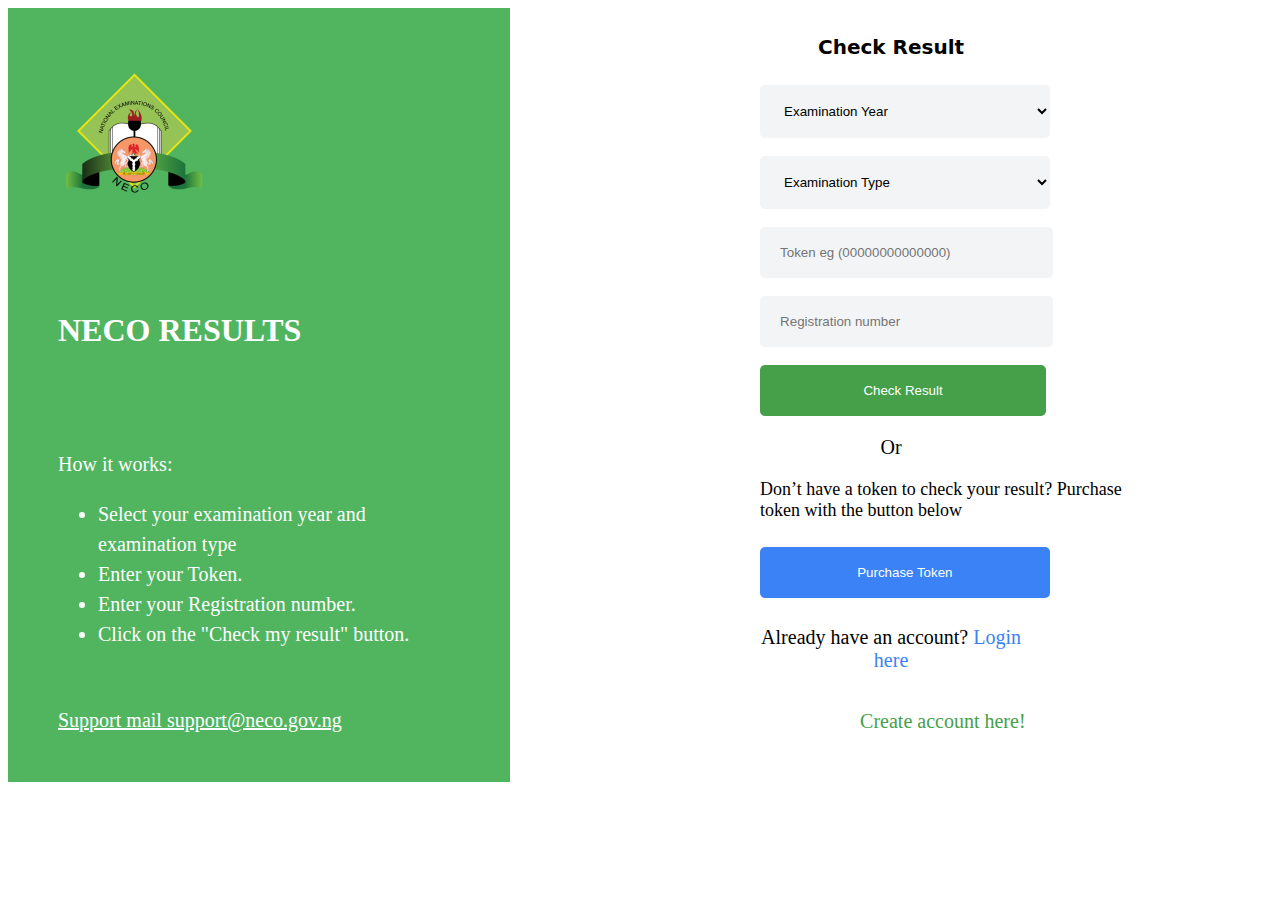
<file: index.html>
<!DOCTYPE html>
<html lang="en">
<head>
    <meta charset="UTF-8">
    <meta http-equiv="X-UA-Compatible" content="IE=edge">
    <meta name="viewport" content="width=device-width, initial-scale=1.0">
    <link rel="stylesheet" href="index.css">
    <!-- <link rel="shortcut icon" href="./neco1.jpg" type="image/x-icon">
    <link rel="Create Account" href="Creat Account.html"> -->
    <title>Neco Potal</title>
</head>
<body>
 <div class="contianer">
     <div class="neco">
        <img src="images/necologo.7ab9c5c1.svg" width="150px">
        <h1 class="heaer1">NECO RESULTS</h1> 
        <div class="decoration">
            <p>How it works:</p> 
            <ul>
                <li>Select your examination year and examination type</li>
                <li>Enter your Token.</li>
                <li>Enter your Registration number.</li>
                <li>Click on the "Check my result" button.</li>
            </ul>
        </div>
        <a href="Support mail support@neco.gov.ng" style="color: white;font-size: 20px;text-decoration: underline">Support mail support@neco.gov.ng</a>
    </div>
    <div class="result">
        <h4 style="text-align: center;font-size: 20px;justify-content: center;padding-right: 100px;font-family: CircularStd, CircularStdBold, system-ui, sans-;">Check Result</h4>
        <select class="year" name="nmae" id="for">
            <option value="Examination Year">Examination Year</option>
            <option value="car">2023</option>
            <option value="car">2022</option>
            <option value="car">2021</option>
            <option value="car">2020</option>
            <option value="car">2019</option>
            <option value="car">2018</option>
            <option value="car">2017</option>
            <option value="car">2016</option>
            <option value="car">2015</option>
            <option value="car">2014</option>
            <option value="car">2013</option>
            <option value="car">2012</option>
            <option value="car">2011</option>
            <option value="car">2010</option>
            <option value="car">2009</option>
            <option value="car">2008</option>
            <option value="car">2007</option>
            <option value="car">2006</option>
            <option value="car">2005</option>
            <option value="car">2004</option>
            <option value="car">2003</option>
            <option value="car">2002</option>
            <option value="car">2001</option>
            <option value="car">2000</option>
        </select><br><br>
        <select class="year" name="nmae" id="for">
            <option value="Examination Year">Examination Type</option>
            <option value="car">SSCE INTERNAL</option>
            <option value="car">SSCE EXTERNAL</option>
            <option value="car">BECE</option>
            <option value="car">NCEE</option>
            <option value="car">GIFTED</option>
        </select><br><br>
        <form action="">
            <input class="yea"   type="text" id="fname" name="firstname" placeholder="Token eg (00000000000000)"><br><br>
            <input class="yea"   type="text" id="fname" name="firstname" placeholder="Registration number"><br><br>
            <BUtton class="ye" style="background-color: #45a049; color: white;justify-content: center;">Check Result</BUtton>
          <p class="or">Or</p>
          <p style="font-size: 18px;">Don’t have a token to check your result? Purchase <br>token with the button below</p> 
          <input class="year" type="submit" value="Purchase Token"> 
          <p style="padding-right: 100px;justify-content: center; text-align: center;font-size: 20px;">Already have an account? <a href="Login.html" style="color: #3b82f6;font-size: 20px;text-decoration: none;">Login here</a></p><br>
          <a href="Create.html" style="font-size: 20px;text-decoration: none;text-align: center; padding-left: 100px;color: #45a049;">Create account here!</a>
        </form>
    </div>
</div>
</body>
</html>
</file>
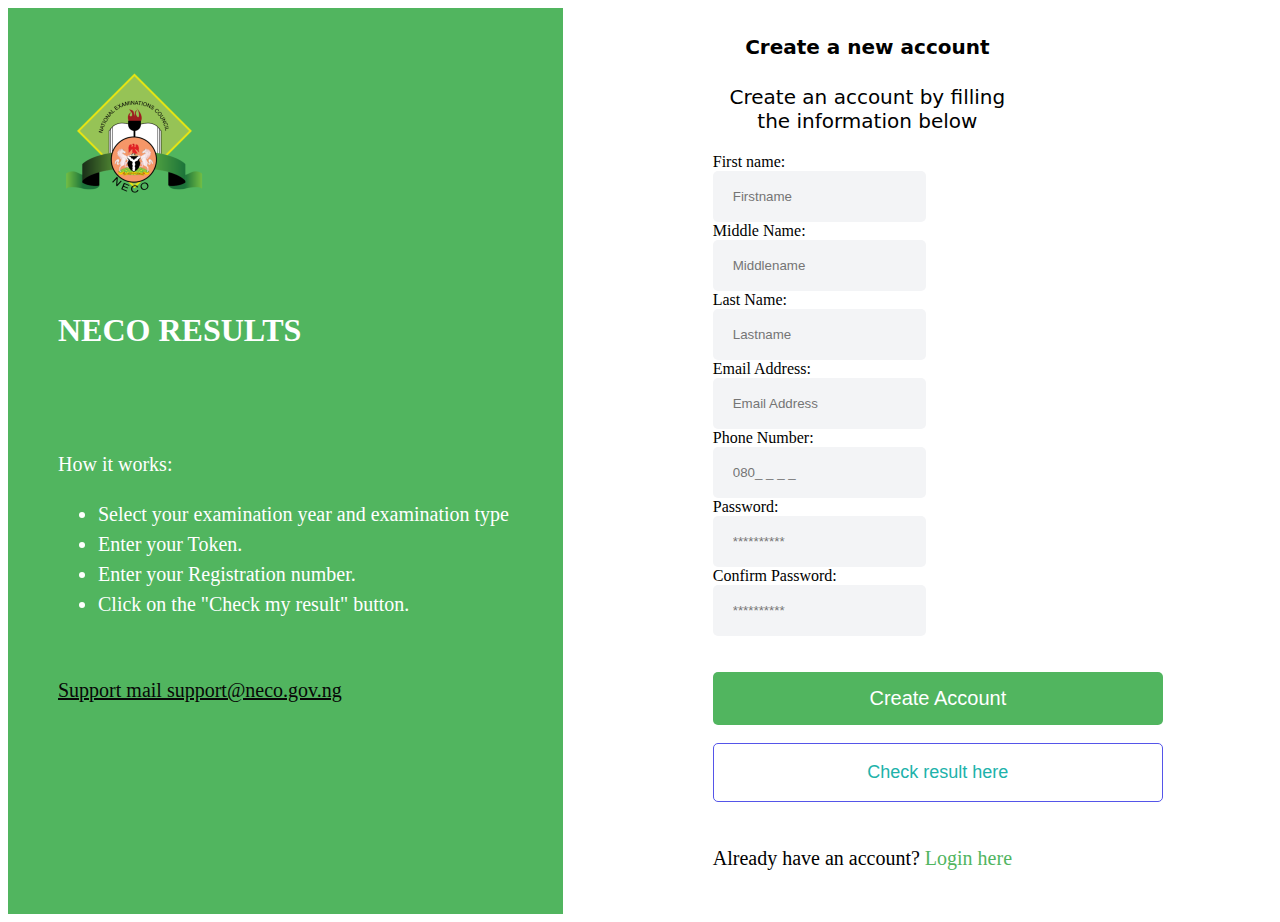
<file: Create.html>
<!DOCTYPE html>
<html lang="en">
<head>
    <meta charset="UTF-8">
    <meta name="viewport" content="width=device-width, initial-scale=1.0">
    <link rel="stylesheet" href="Create.css">
    <link rel="shortcut icon" href="images/necologo.7ab9c5c1.svg" type="image/x-icon">
    <title>Creat Account</title>
</head>
<body>
   <div class="contianer">
    <div class="neco">
        <img src="images/necologo.7ab9c5c1.svg" alt="#" width="150px">
        <h1 class="heaer1">NECO RESULTS</h1> 
        <div class="decoration">
            <p>How it works:</p> 
            <ul>
                <li>Select your examination year and examination type</li>
                <li>Enter your Token.</li>
                <li>Enter your Registration number.</li>
                <li>Click on the "Check my result" button.</li>
            </ul>
        </div>
        <a href="Support mail support@neco.gov.ng" style="color: rgb(7, 7, 7);font-size: 20px;text-decoration: underline">Support mail support@neco.gov.ng</a>
        </div>
        <div class="result">
            <h4 style="text-align: center;font-size: 20px;justify-content: center;padding-right: 100px;font-family: CircularStd, CircularStdBold, system-ui, sans-;">Create a new account</h4>
            <p style="text-align: center;font-size: 20px;justify-content: center;padding-right: 100px;font-family: CircularStd, CircularStdBold, system-ui, sans-;">Create an account by filling the information below</p>
            <div class="grid-1">
            <label for="fname">First name:</label><br>
            <input class="yea" type="text" id="fname" name="fname" value="" placeholder="Firstname"><br>
            </div>
            <div class="grid-1">
                <label for="fname">Middle Name:</label><br>
                <input class="yea" type="text" id="fname" name="fname" value="" placeholder="Middlename"><br>
            </div>
            <div class="grid-1">
                <label for="fname">Last Name:</label><br>
                <input class="yea" type="text" id="fname" name="fname" value="" placeholder="Lastname"><br>
            </div>
            <div class="grid-1">
                <label for="fname">Email Address:</label><br>
                <input class="yea" type="text" id="fname" name="fname" value="" placeholder="Email Address"><br>
            </div>
            <div class="grid-1">
                <label for="fname">Phone Number:</label><br>
                <input class="yea" type="text" id="fname" name="fname" value="" placeholder="080_ _ _ _ "><br>
            </div>
            <div class="grid-1">
                <label for="Password">Password:</label><br>
                <input class="yea" type="password" id="" placeholder="**********"><br>
            </div>
            <div class="grid-1">
                <label for="fname">Confirm Password:</label><br>
                <input class="yea" type="password" id="fname" name="fname" value="" placeholder="**********"><br><br><br>
            </div>
            <div>
                <a href="#">
                <button class="form">Create Account</button><br><br>
                </a>
                </form>
               </div>
               <div>
                <a href="index.html">
                <button class="year">Check result here</button>
                </a>
               </div>
               <div class="account">
                <p>Already have an account? <a href="Login.html" class="tags">Login here</a> </p>
               </div>
        </div>
    



        
   </div>
</body>
</html>
</file>
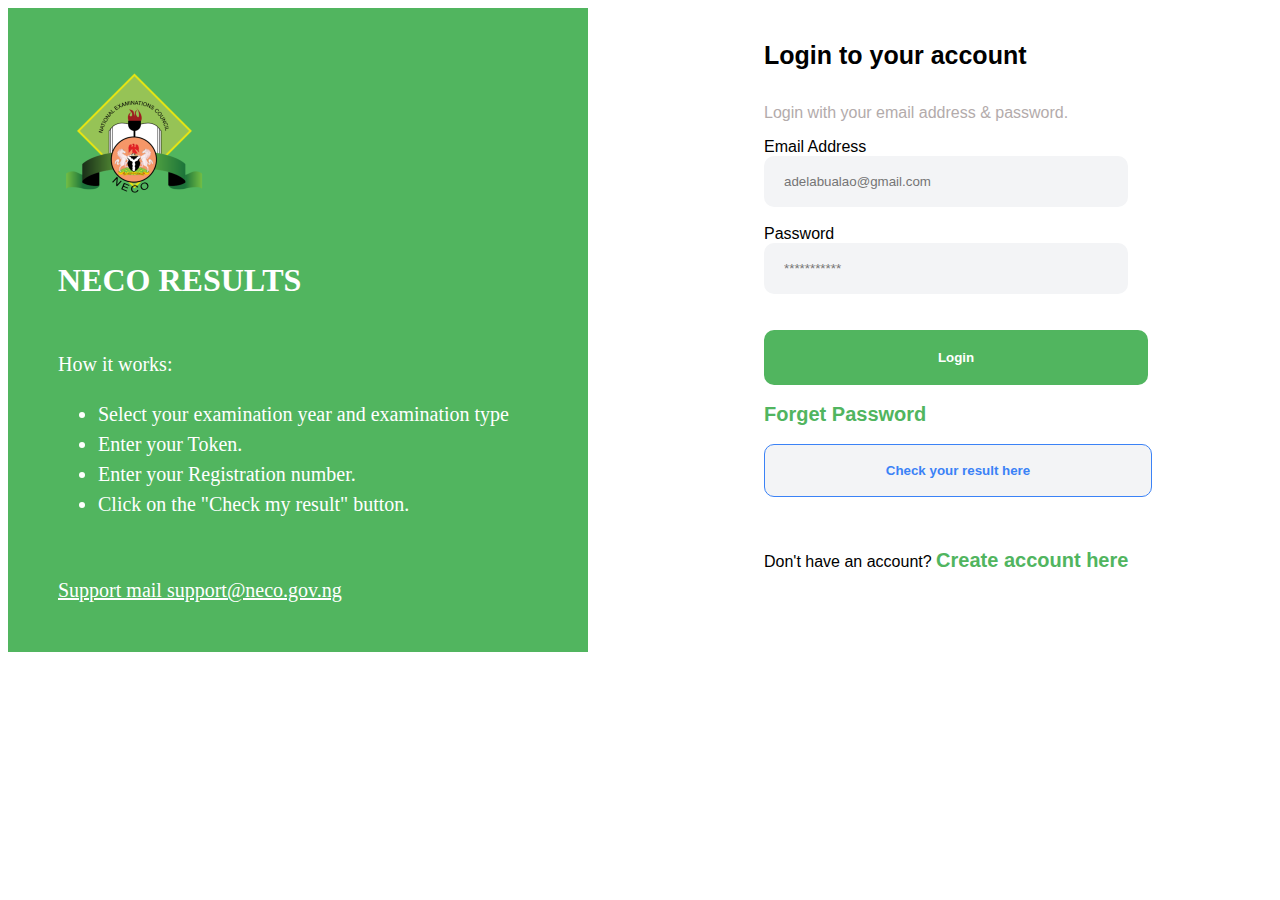
<file: Login.html>
<!DOCTYPE html>
<html lang="en">
<head>
    <meta charset="UTF-8">
    <meta name="viewport" content="width=device-width, initial-scale=1.0">
    <link rel="shortcut icon" href="images/necologo.7ab9c5c1.svg" type="image/x-icon">
    <link rel="stylesheet" href="Login.css">
    <title>Login</title>
</head>
<body>
  <div class="contianer">
    <div class="neco">
        <img src="images/necologo.7ab9c5c1.svg" width="150px">
        <h1 class="heaer1">NECO RESULTS</h1> 
        <div class="decoration">
            <p>How it works:</p> 
            <ul>
                <li>Select your examination year and examination type</li>
                <li>Enter your Token.</li>
                <li>Enter your Registration number.</li>
                <li>Click on the "Check my result" button.</li>
            </ul>
        </div>
        <a href="Support mail support@neco.gov.ng" style="color: white;font-size: 20px;text-decoration: underline">Support mail support@neco.gov.ng</a>
    </div>
    <div class="result">
        <h4>Login to your account</h4>
        <p>Login with your email address & password.</p>
        <label for="text">Email Address</label><br>
        <input class="content" type="email" name="" id="" placeholder="adelabualao@gmail.com"><br><br>
        <label for="text">Password</label><br>
        <input class="content" type="password" name="" id="" placeholder="***********">  <br><br>
        <div class="login">
            <a href="#">
                <button id="submit" >Login</button>
            </a>
        </div>
        <div  class="forget">
            <a href="forget.html" style="text-decoration: none; color: rgb(81, 181, 95);">Forget Password</a>
        </div><br>
        <div class="check-1">
            <a href="index.html">
                <button class="check">Check your result here</button>
            </a>
        </div> <br> <br>
        <div class="account">
            <p style="color: black;">Don't have an account?  <a href="Create.html" style="text-decoration: none; color: rgb(81, 181, 95); font-weight: 700;
                font-size: 20px;">Create account here</a></p>
        </div>
    </div>
  </div>

</body>
</html>
</file>
<file: index.css>
.contianer{
    display: flex;
    gap: 100px;
}

.neco {
    background-color: rgb(81, 181, 95);
    padding: 50px;
    width: 50%;
}

.heaer1{
    margin-top: 100px;
    margin-bottom:100px ;
    color: white;
    font-family: Cambria, Cochin, Georgia, Times, 'Times New Roman', serif;
}

.result{
    width: 45%;
    padding:0px 150px;
    justify-content: center;
}

.year{
    width: 80%;
    padding: 18px 20px;
    border-radius: 5px;
    outline:0px;
    background-color: rgb(243, 244, 246);
    border: none;
}

.yea{
    width: 70%;
    padding: 18px 20px ;
    border-radius: 5px;
    border: 1px solid black;
    outline-width: 0px;
    background-color: rgb(243, 244, 246);
    border: none;
}

.ye{
    width: 79%;
    padding:18px 20px ;
    border-radius: 5px;
    border: 1px solid black;
    outline-width: 0px;
    background-color: rgb(243, 244, 246);
    border: none;
 }

.or{
    text-align: center;
    font-size: 20px;
    justify-content: center;
    padding-right: 100px;
}

.decoration{
    line-height: 30px;
    color: white;
    font-size: 20px;
    margin-bottom: 60px;
}

.input[type=submit]:hover {
    background-color: #45a049;
}
  input[type=submit] {
    width: 80%;
    background-color: #3b82f6;
    color: white;
    padding: 18px 20px;
    margin: 8px 0;
    border: none;
    border-radius: 5px;
    cursor: pointer;
}

  .input[type=button]{
    width: 100%;
    background-color: #3b82f6;
    color: white;
    padding: 14px 20px;
    margin: 8px 0;
    border: none;
    border-radius: 4px;
    cursor: pointer;
}
</file>
<file: Create.css>
.contianer{
    display: flex;
    gap: 100x;
}
.neco {
    background-color: rgb(81, 181, 95);
    padding: 50px;
    width: 50%;
}
.heaer1{
    margin-top: 100px;
    margin-bottom:100px;
    color: white;
    font-family: Cambria, Cochin, Georgia, Times, 'Times New Roman', serif;
}
.result{
    width: 45%;
    padding:0px 150px;
}
.grid-1{
    display: grid;
    justify-content: space-evenly;
    grid-template-columns: auto auto;
    grid-column: 2px; 
    gap: 10px;
    align-content:space-evenly;
    display: flex;
    display: inline-block;
    column-gap: 200px;
    row-gap: 100px;
    grid-gap: 10px;
}

.decoration{
    line-height: 30px;
    color: white;
    font-size: 20px;
    margin-bottom: 60px;
}

.yea{
    width: 80%;
    padding: 18px 20px ;
    border-radius: 5px;
    border: 1px solid black;
    outline-width: 0px;
    background-color: rgb(243, 244, 246);
    border: none;
    justify-content: space-between;

}

.form{
    width: 110%;
    padding: 15px 18px;
    height: none;
    border-radius: 5px;
    background-color: rgb(81, 181, 95);
    color: white;
    font-weight: 500;
    font-size: 20px;
}

button.form{
    border-color: none;
    border-style: none;
}

.year{
    width: 110%;
    padding: 18px 20px;
    border-radius: 5px;
    outline-color: powderblue;
    color: lightseagreen;
    background-color: none;
    border-style: solid;
    background-color: white;
    font-weight: 500;
    font-size: 18px;
    border-width: 1px;
    cursor: pointer;
}

button{
    border-style: solid;
    border-color:rgb(85, 85, 233);
}

.account{
    padding: 6% 0%;
    font-size: 20px;
    font-weight: 400;
}

a.tags{
    color: rgb(81, 181, 95);
    text-decoration: none;
    font-size:20px;
    font-weight: 300;
}
</file>
<file: Login.css>
.contianer{
    display: flex;
    gap: 100px;
}
.neco {
    background-color: rgb(81, 181, 95);
    padding: 50px;
    width: 50%;
}
.heaer1{
    margin-top: 50px;
    margin-bottom:50px ;
    color: white;
    font-family: Cambria, Cochin, Georgia, Times, 'Times New Roman', serif;
}
.result{
    width: 45%;
    padding:0px 150px;
    justify-content: center;
}
.login{
    width: 80%;
    padding: 18px 20px;
    border-radius: 5px;
    outline:0px;
    /* background-color: rgb(243, 244, 246); */
    border: none;
}
.decoration{
    line-height: 30px;
    color: white;
    font-size: 20px;
    margin-bottom: 60px;
}
.result{
    padding: 0% 6%;
    font-family: Arial, Helvetica, sans-serif;
    /* margin-top: 10px; */
}
.result h4 {
    color: black;
    font-weight: bold;
    font-size: 25px;
}
.result p{
    color:rgb(179, 171, 171);
}
.content{
    width: 75%;
    padding: 18px 20px;
    border-radius: 10px;
    background-color: rgb(243, 244, 246);
    border: 1px; 
} 
.log{
  
    border-radius: 10px;
    background-color: rgb(81, 181, 95);
    border: 1px;
    color: white;
    font-weight: bolder;

}
button#submit {
    width: 384px; 
    border-radius: 10px;
    background-color: rgb(81, 181, 95);
    border: 1px;
    color: white;
    font-weight: bolder;
    padding: 20px;
    margin-left: -20px;
    cursor: pointer;
}
.forget{
    text-decoration: none;
    color:rgb(81, 181, 95);
    font-weight: 700;
    font-size: 20px;
}
a.forget{
    text-decoration: none;
    color: rgb(81, 181, 95);
}
.check{
    width: 388px;
    padding: 18px 20px;
    border-radius: 10px;
    background-color: rgb(243, 244, 246);
    border: 1px solid #3b82f6; 
    color:#3b82f6;
    font-weight: 900;
    cursor: pointer;

}
p .account{
    color: black;
}
a.account{
    text-decoration: none;
    color: rgb(81, 181, 95);
}
</file>
